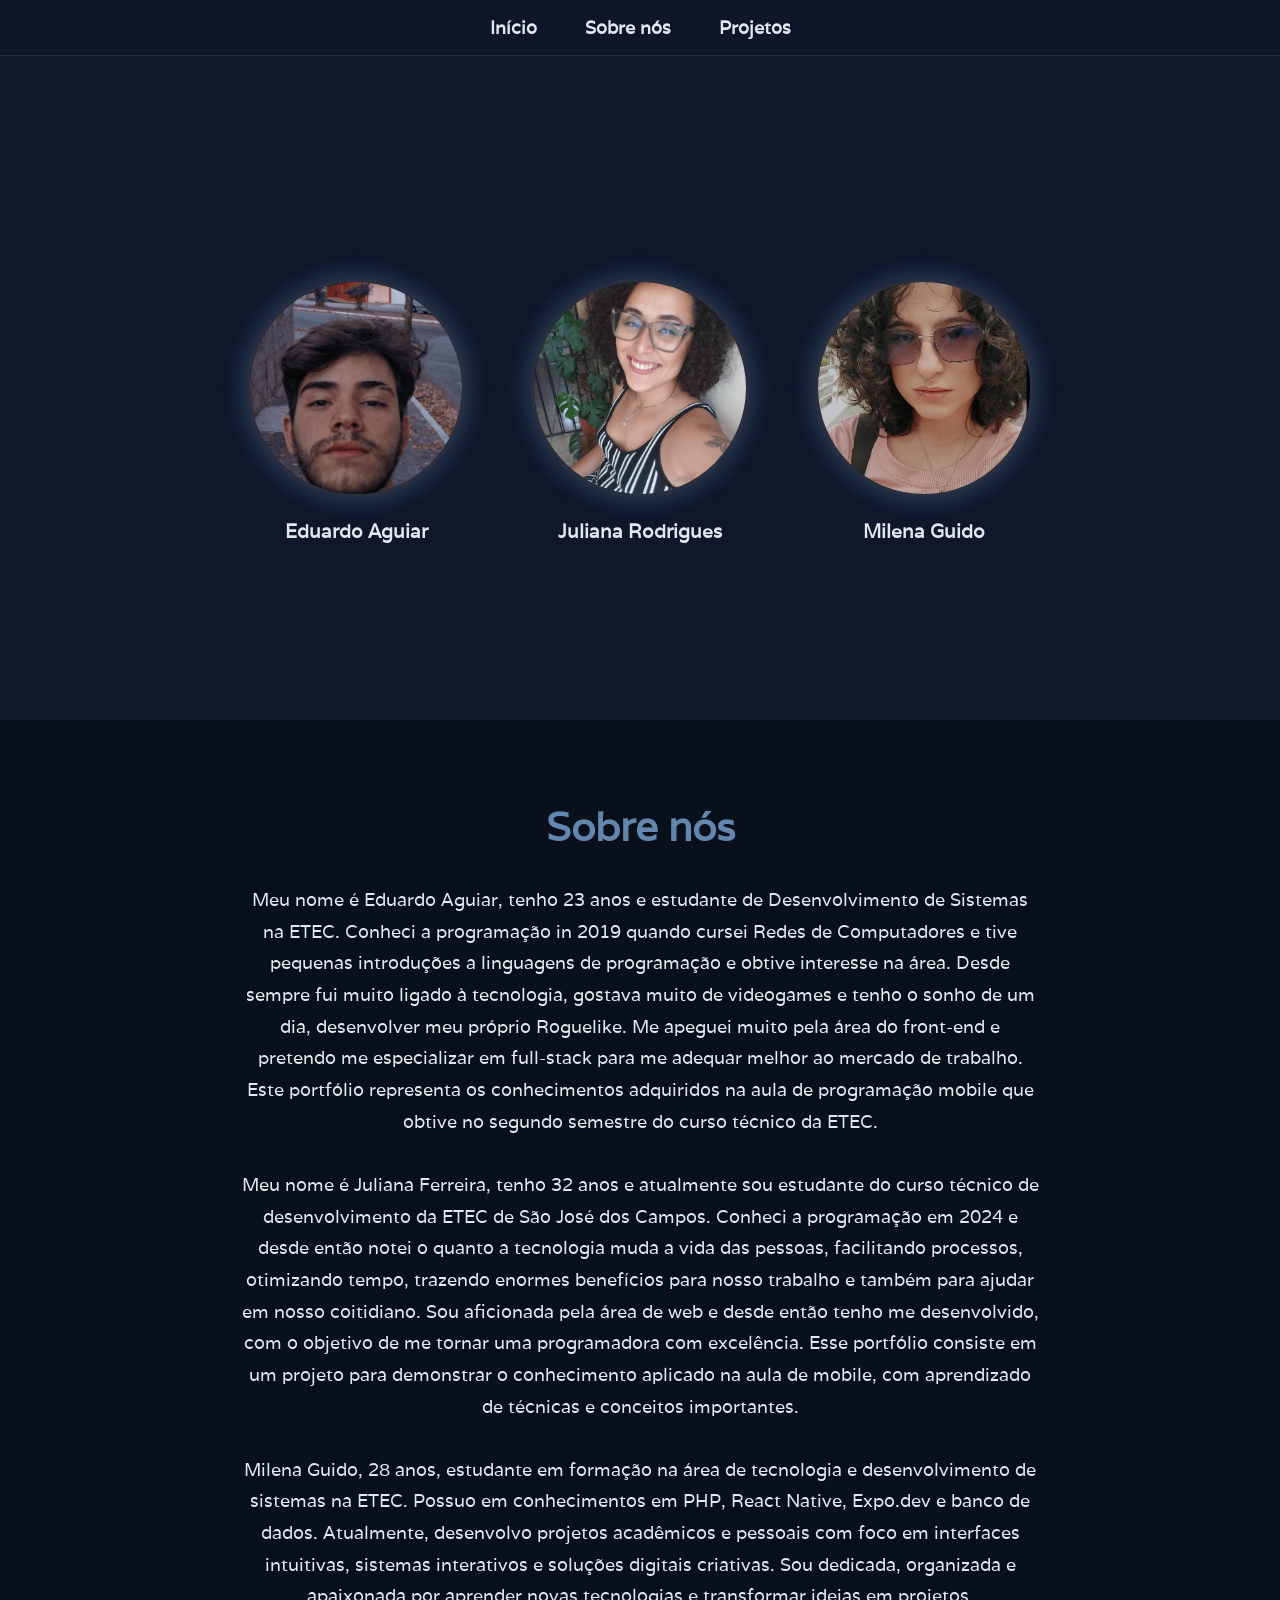
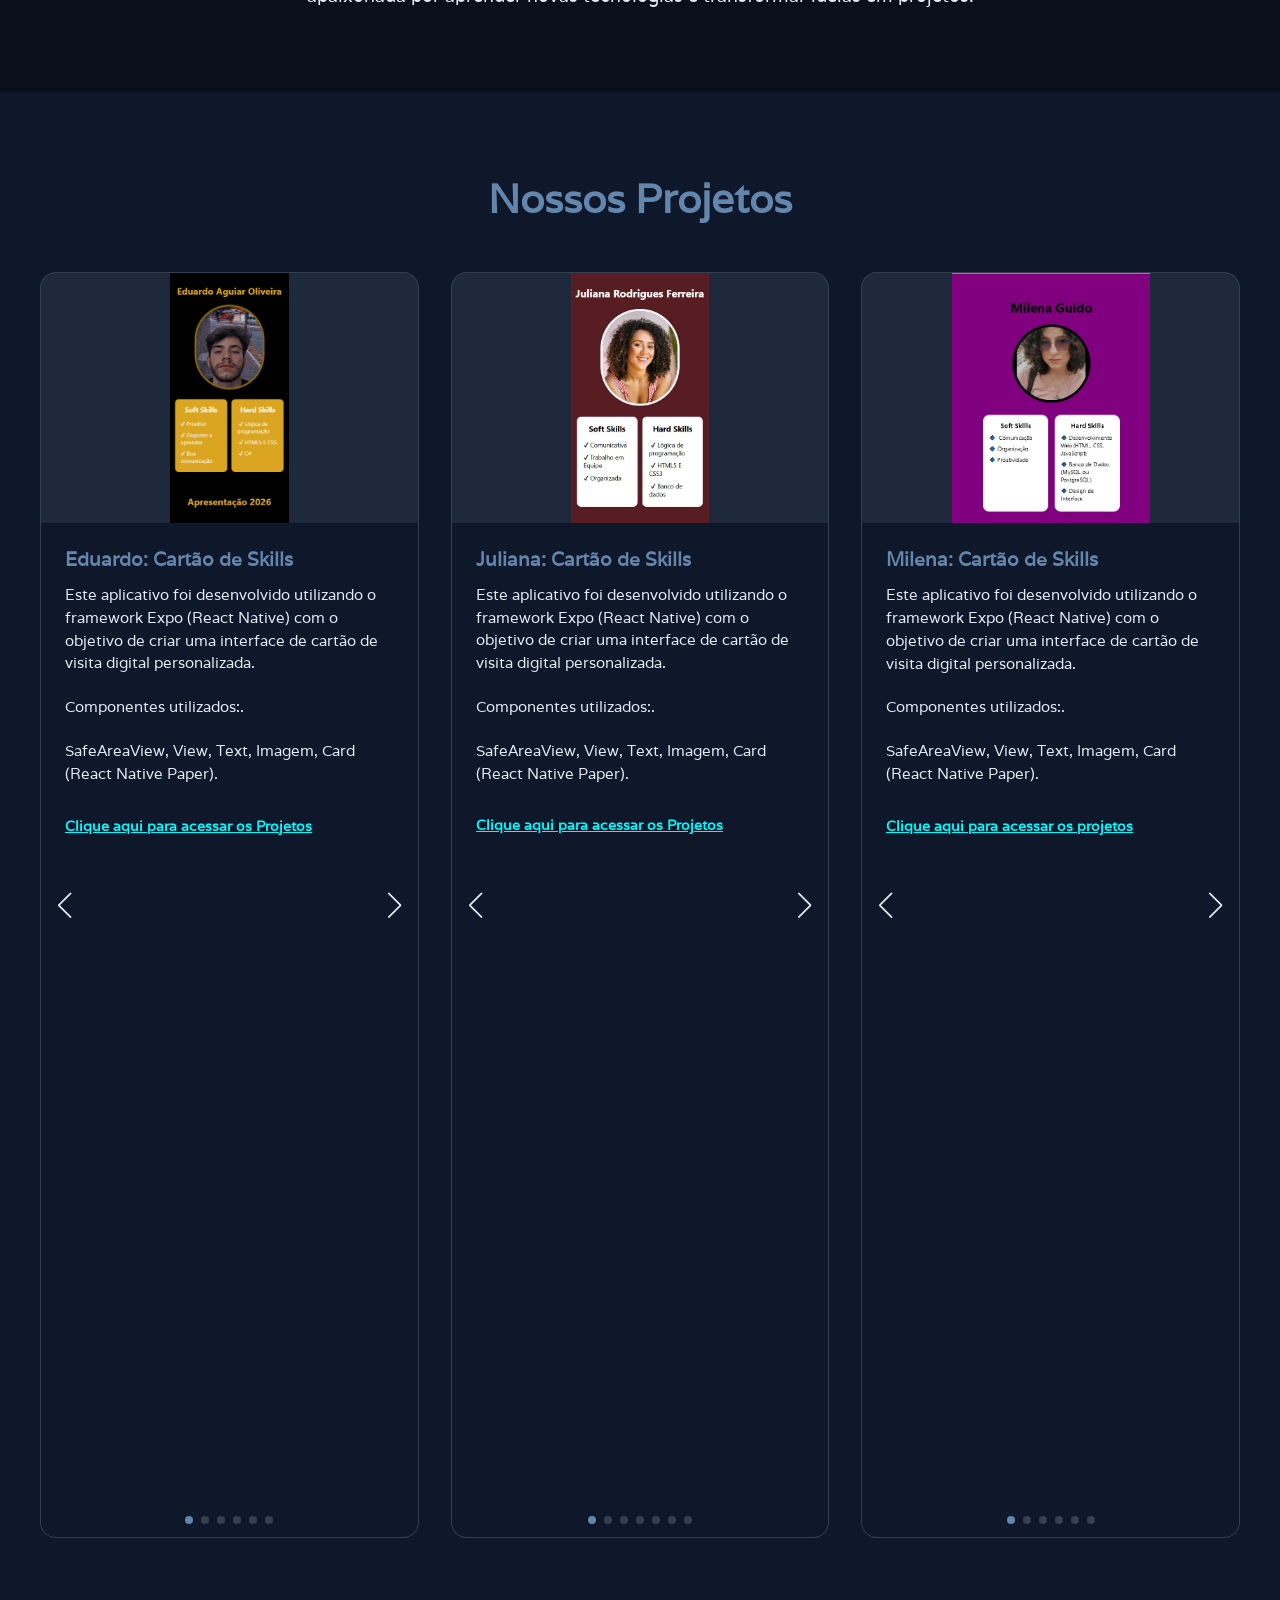
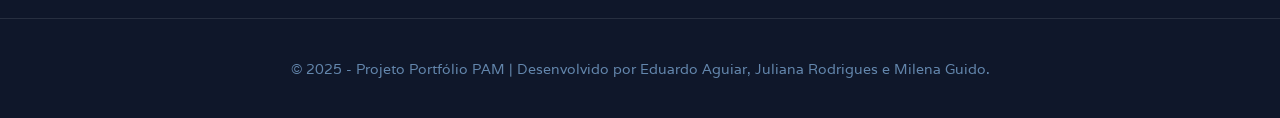
<file: index.html>
<!DOCTYPE html>
<html lang="pt-br">
<head>
    <meta charset="UTF-8">
    <meta name="viewport" content="width=device-width, initial-scale=1.0">
    <title>Portfólio PAM</title>
    <link rel="preconnect" href="https://fonts.googleapis.com">
    <link rel="preconnect" href="https://fonts.gstatic.com" crossorigin>
    <link href="https://fonts.googleapis.com/css2?family=Varela&display=swap" rel="stylesheet">
    <link rel="stylesheet" href="https://cdn.jsdelivr.net/npm/swiper@11/swiper-bundle.min.css" />
    <link rel="stylesheet" href="style.css">
</head>
<body>
    <nav class="navegacao">
        <ul class="menu">
            <li><a href="#inicio" class="menu-link">Início</a></li>
            <li><a href="#sobre" class="menu-link">Sobre nós</a></li>
            <li><a href="#projetos" class="menu-link">Projetos</a></li>
        </ul>
    </nav>

    <main id="inicio" class="cabecalho">
        <div class="perfil-item">
            <img src="Eduardo.jpeg" class="foto-perfil" alt="Eduardo Aguiar">
            <h3>Eduardo Aguiar</h3>
        </div>
        <div class="perfil-item">
            <img src="Juliana.jpg" class="foto-perfil" alt="Juliana Rodrigues">
            <h3>Juliana Rodrigues</h3>
        </div>
        <div class="perfil-item">
            <img src="Milena.jpg" class="foto-perfil" alt="Milena Guido">
            <h3>Milena Guido</h3>
        </div>
    </main>

    <section id="sobre" class="sobre">
        <h2 class="sobre-titulo">Sobre nós</h2>
        <div class="sobre-caixa">
            <p class="sobre-texto"> 
                Meu nome é Eduardo Aguiar, tenho 23 anos e estudante de Desenvolvimento de Sistemas na ETEC. Conheci a programação in 2019 quando cursei Redes de Computadores e tive pequenas introduções a linguagens de programação e obtive interesse na área. 
                Desde sempre fui muito ligado à tecnologia, gostava muito de videogames e tenho o sonho de um dia, desenvolver meu próprio Roguelike.
                Me apeguei muito pela área do front-end e pretendo me especializar em full-stack para me adequar melhor ao mercado de trabalho. Este portfólio representa os conhecimentos adquiridos na aula de programação mobile que obtive no segundo semestre do curso técnico da ETEC.<br><br>
                
                Meu nome é Juliana Ferreira, tenho 32 anos e atualmente sou estudante do curso técnico de desenvolvimento da ETEC de São José dos Campos.
Conheci a programação em 2024 e desde então notei o quanto a tecnologia muda a vida das pessoas, facilitando processos, otimizando tempo,
trazendo enormes benefícios para nosso trabalho e também para ajudar em nosso coitidiano. Sou aficionada pela área de web e desde então tenho 
me desenvolvido, com o objetivo de me tornar uma programadora com excelência. Esse portfólio consiste em um projeto para demonstrar o conhecimento
aplicado na aula de mobile, com aprendizado de técnicas e conceitos importantes.<br><br>

                Milena Guido, 28 anos, estudante em formação na área de tecnologia e desenvolvimento de sistemas na ETEC. Possuo em conhecimentos em PHP, React Native, Expo.dev e banco de dados. 
Atualmente, desenvolvo projetos acadêmicos e pessoais com foco em interfaces intuitivas, sistemas interativos e soluções digitais criativas. 
Sou dedicada, organizada e apaixonada por aprender novas tecnologias e transformar ideias em projetos.
        </div>
    </section>

    <section id="projetos" class="projetos">
        <h2 class="secao-titulo-central">Nossos Projetos</h2>
        <div class="projetos-caixa">
            
            <div class="cards">
                <div class="swiper mySwiper">
                    <div class="swiper-wrapper">
                        <div class="swiper-slide">
                            <img src="Skills_Du.png" class="projeto-img">
                            <div class="caixa-texto-projeto">
                                <h3 class="projetos-titulo-card">Eduardo: Cartão de Skills</h3>
                                <p class="projetos-texto">Este aplicativo foi desenvolvido utilizando o framework Expo (React Native) com o objetivo de criar uma interface de cartão de visita digital personalizada.</p>
                                <br>
                                <p class="projetos-texto">Componentes utilizados:.</p>
                                <br>
                                <p class="projetos-texto">SafeAreaView, View, Text, Imagem, Card (React Native Paper).</p>
                                 <br>
                                <a href="https://snack.expo.dev/@eduardo_aguiar/eduardo_skills" target="_blank" class="botao-link">
                                Clique aqui para acessar os Projetos</a>
                            </div>
                        </div>
                        <div class="swiper-slide">
                            <img src="rpg_vertDu.png" class="projeto-img">
                            <div class="caixa-texto-projeto">
                                <h3 class="projetos-titulo-card">Eduardo: Card de RPG</h3>
                                <p class="projetos-texto">Este projeto consistiu no desenvolvimento de uma interface de jogo de RPG (Role-Playing Game) utilizando Expo React Native. Foram usados dois layouts de carta um vertical e outro horizontal</p>
                                <br>
                                <p class="projetos-texto">Componentes utilizados:</p>
                                <br>
                                <p class="projetos-texto">TouchableOpacity, Image (via URI), SafeAreaView, View (Containers Específicos)+.</p>
                                <br>
                                <a href="https://snack.expo.dev/@eduardo_aguiar/gambit_vert" target="_blank" class="botao-link">
                                Clique aqui para acessar os Projetos</a>
                            </div>
                        </div>
                        <div class="swiper-slide">
                            <img src="Filmes_Du.png" class="projeto-img">
                            <div class="caixa-texto-projeto">
                                <h3 class="projetos-titulo-card">Eduardo: Filmes</h3>
                                <p class="projetos-texto">Este aplicativo foi desenvolvido para funcionar como um guia interativo de filmes. O foco principal do projeto foi a implementação de um sistema de navegação customizado e o uso de estados para alternar entre a galeria de filmes e a tela de detalhes individuais.</p>
                                <br>
                                <p class="projetos-texto">Componentes utilizados:</p>
                                <br>
                                <p class="projetos-texto">StyleSheet, Text, View, TouchableOpacity, Image, ScrollView.</p>
                                <br>
                                <a href="https://snack.expo.dev/@eduardo_aguiar/mcu-filmes" target="_blank" class="botao-link">
                                Clique aqui para acessar os Projetos</a>
                            </div>
                        </div>
                        <div class="swiper-slide">
                            <img src="Calc_Du.png" class="projeto-img">
                            <div class="caixa-texto-projeto">
                                <h3 class="projetos-titulo-card">Eduardo: Calculadora</h3>
                                <p class="projetos-texto">Este aplicativo foi desenvolvido com o objetivo de criar uma ferramenta utilitária funcional, focada na manipulação de dados numéricos e na entrega de uma interface de usuário (UI)</p>
                                <br>
                                <p class="projetos-texto">Componentes utilizados:</p>
                                <br>
                                <p class="projetos-texto">TextInput, TouchableOpacity, ViewText, Stylesheet</p>
                                <br>
                               <a href="https://snack.expo.dev/@eduardo_aguiar/calculadora" target="_blank" class="botao-link">
                                Clique aqui para acessar os Projetos</a>
                            </div>
                        </div>
                        <div class="swiper-slide">
                            <img src="COPADU.jpg.png" class="projeto-img">
                            <div class="caixa-texto-projeto">
                                <h3 class="projetos-titulo-card">Eduardo: FlatList</h3>
                                <p class="projetos-texto">O aplicativo é uma interface mobile focada na visualização organizada de seleções participantes da Copa do Mundo de 2026. O objetivo é oferecer ao usuário uma experiência de navegação fluida para consultar dados específicos de cada equipe de forma rápida e intuitiva.
                                </p>
                                <br>
                                <p class="projetos-texto">Componentes utilizados:</p>
                                <br>
                                <p class="projetos-texto">Flatlist, Modal, touchable opacity, image e text.</p>
                                 <br>
                                 <a href="https://snack.expo.dev/@eduardo_aguiar/copa-do-mundo" target="_blank" class="botao-link">
                                Clique aqui para acessar os Projetos</a>
                            </div>
                        </div>
                        <div class="swiper-slide">
                            <img src="MODALdu.jpg" class="projeto-img">
                            <div class="caixa-texto-projeto">
                                <h3 class="projetos-titulo-card">Eduardo: FlatList com Modal</h3>
                                <p class="projetos-texto">Este aplicativo é uma solução móvel para a gestão e visualização de um catálogo de produtos de beleza. O foco principal é a usabilidade, permitindo que o usuário encontre rapidamente itens específicos e acesse informações detalhadas de forma organizada.</p>
                                <br>
                                <p class="projetos-texto">Componentes utilizados:</p>
                                <br>
                                <p class="projetos-texto">Flatlist, Input, Modal useStat</p>
                                 <br>
                                 <a href="https://snack.expo.dev/@eduardo_aguiar/flatlist-modal-shield" target="_blank" class="botao-link">
                                Clique aqui para acessar os Projetos</a>
                            </div>
                        </div>
                          </div>
                        <div class="swiper-slide">
                            <img src="TemplateDu.jpg" class="projeto-img">
                            <div class="caixa-texto-projeto">
                                <h3 class="projetos-titulo-card">Eduardo: Paginação com template</h3>
                                <p class="projetos-texto">O aplicativo DarkComics foi desenvolvido como uma plataforma de acervo de HQs como guia de leitura, dedicada a ajudar novos leitores a entenderem e seguir com suas leituras.
                                </p>
                                <br>
                                <p class="projetos-texto">Componentes utilizados:</p>
                                <br>
                                <p class="projetos-texto">NavigationContainer, createBottomTabNavigator</p>
                                 <br>
                                 <a href="https://snack.expo.dev/@eduardo_aguiar/eduardo-template" target="_blank" class="botao-link">
                                Clique aqui para acessar os Projetos</a>
                            </div>
                    </div>
                    <div class="swiper-pagination"></div>
                    <div class="swiper-button-next"></div>
                    <div class="swiper-button-prev"></div>
                </div>
            </div>

            <div class="cards">
                <div class="swiper mySwiper">
                    <div class="swiper-wrapper">
                        <div class="swiper-slide">
                            <img src="Card_Ju.jpg" class="projeto-img">
                            <div class="caixa-texto-projeto">
                                <h3 class="projetos-titulo-card">Juliana: Cartão de Skills</h3>
                                <p class="projetos-texto">Este aplicativo foi desenvolvido utilizando o framework Expo (React Native) com o objetivo de criar uma interface de cartão de visita digital personalizada.</p>
                                <br>
                                <p class="projetos-texto">Componentes utilizados:.</p>
                                <br>
                                <p class="projetos-texto">SafeAreaView, View, Text, Imagem, Card (React Native Paper).</p>
                                <br>
                                <a href="https://snack.expo.dev/@19041993/julianaferreira93" target="_blank" class="botao-link">
                                Clique aqui para acessar os Projetos</a>
                            </div>
                        </div>
                        <div class="swiper-slide">
                            <img src="rpg_Ju.jpg" class="projeto-img">
                            <div class="caixa-texto-projeto">
                                <h3 class="projetos-titulo-card">Juliana: Card de RPG</h3>
                               <p class="projetos-texto">Este projeto consistiu no desenvolvimento de uma interface de jogo de RPG (Role-Playing Game) utilizando Expo React Native. Foram usados dois layouts de carta um vertical e outro horizontal</p>
                                <br>
                                <p class="projetos-texto">Componentes utilizados:</p>
                                <br>
                                <p class="projetos-texto">TouchableOpacity, Image (via URI), SafeAreaView, View (Containers Específicos)+.</p>
                                 <br>
                                 <a href="https://snack.expo.dev/@19041993/rpg_vertical" target="_blank" class="botao-link">
                                Clique aqui para acessar os Projetos</a>
                            </div>
                        </div>
                        <div class="swiper-slide">
                            <img src="Filmes_Ju.jpg" class="projeto-img">
                            <div class="caixa-texto-projeto">
                                <h3 class="projetos-titulo-card">Juliana: Filmes</h3>
                                <p class="projetos-texto">Este aplicativo foi desenvolvido para funcionar como um guia interativo de filmes. O foco principal do projeto foi a implementação de um system de navegação customizado e o uso de estados para alternar entre a galeria de filmes e a tela de detalhes individuais.</p>
                                <br>
                                <p class="projetos-texto">Componentes utilizados:</p>
                                <br>
                                <p class="projetos-texto">StyleSheet, Text, View, TouchableOpacity, Image, ScrollView.</p>
                                 <br>
                                 <a href="https://snack.expo.dev/@19041993/harry-potter" target="_blank" class="botao-link">
                                Clique aqui para acessar os Projetos</a>
                            </div>
                        </div>
                        <div class="swiper-slide">
                            <img src="Calc_Ju.png" class="projeto-img">
                            <div class="caixa-texto-projeto">
                                <h3 class="projetos-titulo-card">Juliana: Calculadora</h3>
                                <p class="projetos-texto">Este aplicativo foi desenvolvido com o objetivo de criar uma ferramenta utilitária funcional, focada na manipulação de dados numéricos e na entrega de uma interface de usuário (UI)</p>
                                <br>
                                <p class="projetos-texto">Componentes utilizados:</p>
                                <br>
                                <p class="projetos-texto">TextInput, TouchableOpacity, ViewText, Stylesheet</p>
                                 <br>
                                 <a href="https://snack.expo.dev/@19041993/calculadora" target="_blank" class="botao-link">
                                Clique aqui para acessar os Projetos</a>
                            </div>
                        </div>
                        <div class="swiper-slide">
                            <img src="SJCFLIX.jpg" class="projeto-img">
                            <div class="caixa-texto-projeto">
                                <h3 class="projetos-titulo-card">Juliana: Paginação com template</h3>
                                <p class="projetos-texto">O aplicativo SJCFLIX foi desenvolvido como uma plataforma de guia turístico e cultural, dedicada a explorar as opções de parques, gastronomia e eventos. O objetivo é proporcionar uma experiência de navegação organizada e intuitiva para que o usuário encontre rapidamente informações sobre lazer e entretenimento.
                                </p>
                                <br>
                                <p class="projetos-texto">Componentes utilizados:</p>
                                <br>
                                <p class="projetos-texto">NavigationContainer, createBottomTabNavigator</p>
                                 <br>
                                 <a href="https://snack.expo.dev/@19041993/juliana-paginacao-com-template" target="_blank" class="botao-link">
                                Clique aqui para acessar os Projetos</a>
                            </div>
                        </div>
                        <div class="swiper-slide">
                            <img src="MODALJU.jpg" class="projeto-img">
                            <div class="caixa-texto-projeto">
                                <h3 class="projetos-titulo-card">Juliana: FlatList com Modal</h3>
                                <p class="projetos-texto">Este aplicativo é uma solução móvel para a gestão e visualização de um catálogo de produtos de beleza. O foco principal é a usabilidade, permitindo que o usuário encontre rapidamente itens específicos e acesse informações detalhadas de forma organizada.</p>
                                <br>
                                <p class="projetos-texto">Componentes utilizados:</p>
                                <br>
                                <p class="projetos-texto">Flatlist, Input, Modal useStat</p>
                                 <br>
                                 <a href="https://snack.expo.dev/@19041993/juliana-flatlist-com-modal" target="_blank" class="botao-link">
                                Clique aqui para acessar os Projetos</a>
                            </div>
                        </div>
                         <div class="swiper-slide">
                            <img src="COPAJU.jpg" class="projeto-img">
                            <div class="caixa-texto-projeto">
                                <h3 class="projetos-titulo-card">Juliana: FlatList</h3>
                                <p class="projetos-texto">O aplicativo é uma interface mobile focada na visualização organizada de seleções participantes da Copa do Mundo de 2026. O objetivo é oferecer ao usuário uma experiência de navegação fluida para consultar dados específicos de cada equipe de forma rápida e intuitiva.
                                </p>
                                <br>
                                <p class="projetos-texto">Componentes utilizados:</p>
                                <br>
                                <p class="projetos-texto">Flatlist, Modal, touchable opacity, image e text.</p>
                                 <br>
                                 <a href="https://snack.expo.dev/@19041993/juliana-flatlist-copa" target="_blank" class="botao-link">
                                Clique aqui para acessar os Projetos</a>
                            </div>
                        </div>
                    </div>
                    
                    <div class="swiper-pagination"></div>
                    <div class="swiper-button-next"></div>
                    <div class="swiper-button-prev"></div>
                </div>
            </div>

            <div class="cards">
                <div class="swiper mySwiper">
                    <div class="swiper-wrapper">
                        <div class="swiper-slide">
                            <img src="Milena_Skills.jpeg" class="projeto-img">
                            <div class="caixa-texto-projeto">
                                <h3 class="projetos-titulo-card">Milena: Cartão de Skills</h3>
                                 <p class="projetos-texto">Este aplicativo foi desenvolvido utilizando o framework Expo (React Native) com o objetivo de criar uma interface de cartão de visita digital personalizada.</p>
                                <br>
                                <p class="projetos-texto">Componentes utilizados:.</p>
                                <br>
                                <p class="projetos-texto">SafeAreaView, View, Text, Imagem, Card (React Native Paper).</p>
                                <br>
                                <a href="https://snack.expo.dev/@mirenarena/atividade-1-" target="_blank" class="botao-link">
                                 Clique aqui para acessar os projetos</a>
                            </div>
                        </div>
                        <div class="swiper-slide">
                            <img src="rpg_Milena.jpg" class="projeto-img">
                            <div class="caixa-texto-projeto">
                                <h3 class="projetos-titulo-card">Milena: Card de RPG</h3>
                                <p class="projetos-texto">Este projeto consistiu no desenvolvimento de uma interface de jogo de RPG (Role-Playing Game) utilizando Expo React Native. Foram usados dois layouts de carta um vertical e outro horizontal</p>
                                <br>
                                <p class="projetos-texto">Componentes utilizados:</p>
                                <br>
                                <p class="projetos-texto">TouchableOpacity, Image (via URI), SafeAreaView, View (Containers Específicos)+.</p>
                                <a href="https://snack.expo.dev/@mirenarena/card-et" target="_blank" class="botao-link">
                                    Clique aqui para acessar os Projetos</a>
                            </div>
                        </div>
                        <div class="swiper-slide">
                            <img src="Filmes_Milena.jpeg" class="projeto-img">
                            <div class="caixa-texto-projeto">
                                <h3 class="projetos-titulo-card">Milena: Filmes</h3>
                                <p class="projetos-texto">Este aplicativo foi desenvolvido para funcionar como um guia interativo de filmes. O foco principal do projeto foi a implementação de um sistema de navegação customizado e o uso de estados para alternar entre a galeria de filmes e a tela de detalhes individuais.</p>
                                <br>
                                <p class="projetos-texto">Componentes utilizados:</p>
                                <br>
                                <p class="projetos-texto">StyleSheet, Text, View, TouchableOpacity, Image, ScrollView.</p>
                                <a href="https://snack.expo.dev/@mirenarena/catalogo-de-filme" target="_blank" class="botao-link">
                                    Clique aqui para acessar os Projetos</a>
                            </div>
                        </div>
                        <div class="swiper-slide">
                            <img src="Card_Milena.jpg" class="projeto-img">
                            <div class="caixa-texto-projeto">
                                <h3 class="projetos-titulo-card">Milena: Calculadora</h3>
                                <p class="projetos-texto">Este aplicativo foi desenvolvido com o objetivo de criar uma ferramenta utilitária funcional, focada na manipulação de dados numéricos e na entrega de uma interface de usuário (UI)</p>
                                <br>
                                <p class="projetos-texto">Componentes utilizados:</p>
                                <br>
                                <p class="projetos-texto">TextInput, TouchableOpacity, ViewText, Stylesheet</p>
                                <a href="https://snack.expo.dev/@mirenarena/calculadora" target="_blank" class="botao-link">
                                    Clique aqui para acessar os Projetos</a>
                            </div>
                        </div>
                        <div class="swiper-slide">
                            <img src="COPAMI.jpg" class="projeto-img">
                            <div class="caixa-texto-projeto">
                                <h3 class="projetos-titulo-card">Milena: FlatList</h3>
                                <p class="projetos-texto">O aplicativo é uma interface mobile focada na visualização organizada de seleções participantes da Copa do Mundo de 2026. O objetivo é oferecer ao usuário uma experiência de navegação fluida para consultar dados específicos de cada equipe de forma rápida e intuitiva.
                                </p>
                                <br>
                                <p class="projetos-texto">Componentes utilizados:</p>
                                <br>
                                <p class="projetos-texto">Flatlist, Modal, touchable opacity, image e text.</p>
                                 <br>
                                 <a href="https://snack.expo.dev/@mirenarena/flatlist-copa-do-mundo-" target="_blank" class="botao-link">
                                Clique aqui para acessar os Projetos</a>
                            </div>
                        </div>
                        <div class="swiper-slide">
                            <img src="MODALMI.jpg" class="projeto-img">
                            <div class="caixa-texto-projeto">
                                <h3 class="projetos-titulo-card">Milena: FlatList com Modal</h3>
                                <p class="projetos-texto">Este aplicativo é uma solução móvel para a gestão e visualização de um catálogo de produtos de beleza. O foco principal é a usabilidade, permitindo que o usuário encontre rapidamente itens específicos e acesse informações detalhadas de forma organizada.
                                </p>
                                <br>
                                <p class="projetos-texto">Componentes utilizados:</p>
                                <br>
                                <p class="projetos-texto">Flatlist, Input, Modal useStat.</p>
                                 <br>
                                 <a href="https://snack.expo.dev/@mirenarena/template_navegacao" target="_blank" class="botao-link">
                                Clique aqui para acessar os Projetos</a>
                            </div>
                        </div>
                    </div>
                    <div class="swiper-pagination"></div>
                    <div class="swiper-button-next"></div>
                    <div class="swiper-button-prev"></div>
                </div>
            </div>

        </div>
    </section>

    <footer>© 2025 - Projeto Portfólio PAM | Desenvolvido por Eduardo Aguiar, Juliana Rodrigues e Milena Guido.</footer>

    <script src="https://cdn.jsdelivr.net/npm/swiper@11/swiper-bundle.min.js"></script>
    <script>
        // Inicializa todos os carrosséis da página
        var swiper = new Swiper(".mySwiper", {
            loop: true,
            // Garante que o clique funcione mesmo com o arraste
            preventClicks: false,
            preventClicksPropagation: false,
            
            pagination: {
                el: ".swiper-pagination",
                clickable: true,
            },
            navigation: {
                nextEl: ".swiper-button-next",
                prevEl: ".swiper-button-prev",
            },
        });
    </script>
</body>
</html>
</file>
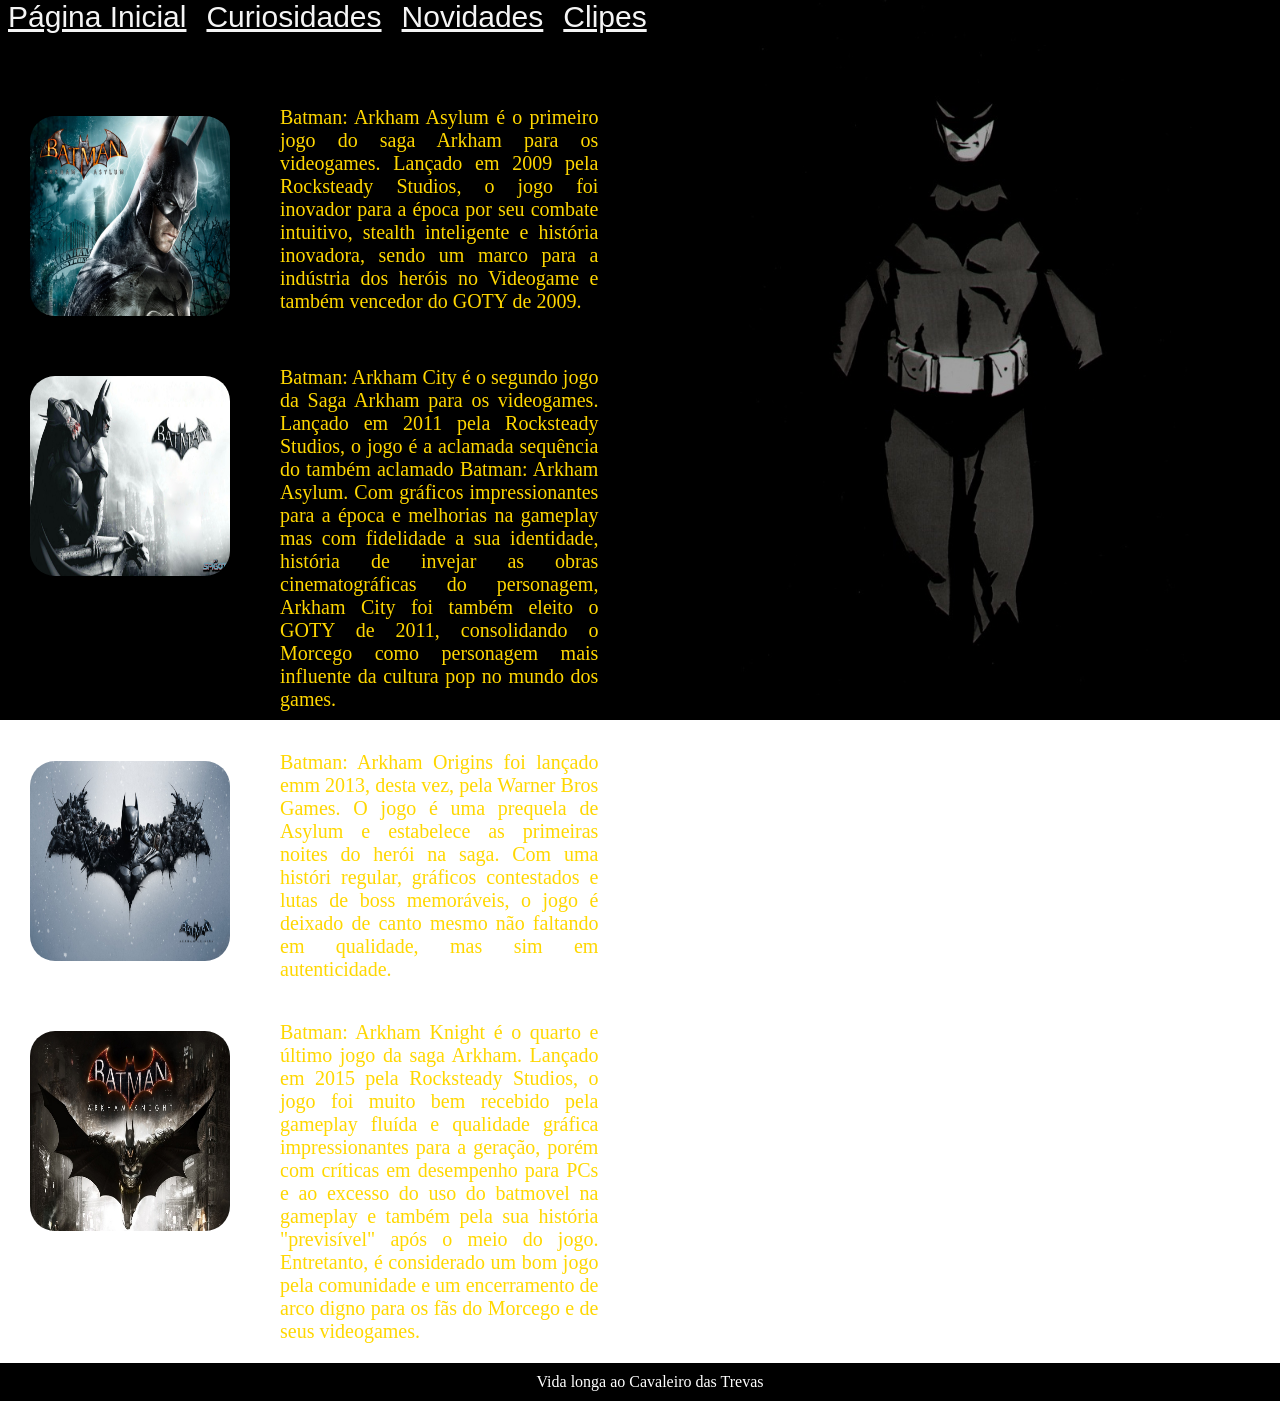
<file: src/index.html>
<!DOCTYPE html>
<html lang="en">
<head>
    <meta charset="UTF-8">
    <meta name="viewport" content="width=device-width, initial-scale=1.0">
    <title>Batman: Arkham</title>
<style>
body{
    background-image: url(fundo1.png);
        margin: 0;
            padding: 0;
                background-size: cover;
                    background-attachment: fixed;
                        background-repeat: no-repeat;
                            background-size: 100%;
}

ul{
    list-style-type: none;
        margin: 0px;
            padding: 0px;
}

li{
    display: inline;
}

a {
    padding: 8px;
        text-decoration: underline;
            font-family: sans-serif;
}

li a{
    background-color: black;
}

a:link{
    color: whitesmoke;
        font-size: 30px;
            font-family: sans-serif;
}

a:visited{
    color: purple;
}

a:hover{
    color: aqua;
}

a:active{
    color: yellow;
}

img{
    float: left;
        padding: 30px;
            width: 200px;
                height: 200px;
                    border-radius: 55px;
                        cursor: pointer;
}

texto{
    float: left;
        text-align: justify;
             font-size: 20px;
                padding: 20px;
                    color: gold;
                        width: 28%;
                            box-sizing: border-box;
                                display: block;
}

footer{
     bottom:0;
        width:100%;
	        text-align: center;
	            background-color: black;
	                color: white;
	                    padding:10px;
                            clear: both;
}
</style>
</head>
<body>
    
<ul>
  <li><a href="#">Página Inicial</a></li>
    <li><a href="#">Curiosidades</a></li>
      <li><a href="#">Novidades</a></li>
        <li><a href="#">Clipes</a></li>
</ul>
<br><br>

<p>
    <img src="asylum.png">
</p>

<texto>
    Batman: Arkham Asylum é o primeiro jogo do saga Arkham para os videogames. Lançado em 2009 pela Rocksteady Studios, o jogo foi inovador para a época por seu combate intuitivo, stealth inteligente e história inovadora, sendo um marco para a indústria dos heróis no Videogame e também vencedor do GOTY de 2009.</texto>

<p>
    <img src="city.png" style="clear: both;">
</p>

<texto>
    Batman: Arkham City é o segundo jogo da Saga Arkham para os videogames. Lançado em 2011 pela Rocksteady Studios, o jogo é a aclamada sequência do também aclamado Batman: Arkham Asylum. Com gráficos impressionantes para a época e melhorias na gameplay mas com fidelidade a sua identidade, história de invejar as obras cinematográficas do personagem, Arkham City foi também eleito o GOTY de 2011, consolidando o Morcego como personagem mais influente da cultura pop no mundo dos games.
</texto>

<p>
    <img src="origins.png" style="clear: both;">
</p>

<texto>
    Batman: Arkham Origins foi lançado emm 2013, desta vez, pela Warner Bros Games. O jogo é uma prequela de Asylum e estabelece as primeiras noites do herói na saga. Com uma históri regular, gráficos contestados e lutas de boss memoráveis, o jogo é deixado de canto mesmo não faltando em qualidade, mas sim em autenticidade. 
</texto>

<p>
    <img src="knight.png" style="clear: both;">
</p>

<texto>
    Batman: Arkham Knight é o quarto e último jogo da saga Arkham. Lançado em 2015 pela Rocksteady Studios, o jogo foi muito bem recebido pela gameplay fluída e qualidade gráfica impressionantes para a geração, porém com críticas em desempenho para PCs e ao excesso do uso do batmovel na gameplay e também pela sua história "previsível" após o meio do jogo. Entretanto, é considerado um bom jogo pela comunidade e um encerramento de arco digno para os fãs do Morcego e de seus videogames.
</texto>

<footer>
    Vida longa ao Cavaleiro das Trevas
</footer>
</body>
</html>
</file>
<file: style.css>
/* Mantenha seu código anterior (*, html, :root, body, navegacao) igual */

* {
    margin: 0;
    padding: 0;
    box-sizing: border-box;
    font-family: 'Varela', sans-serif;
}

html {
    scroll-behavior: smooth;
}

:root {
    --primaria: #112e4a;
    --secundaria: #6386ac;
    --escuro: #0f172a;
    --maisEscuro: #0a0f1c;
    --claro: #e2e8f0;
    --vidro: rgba(255, 255, 255, 0.1);
}

body {
    background-color: var(--escuro);
    color: var(--claro);
}

/* NAVEGAÇÃO */
.navegacao {
    position: fixed;
    background: rgba(15, 23, 42, 0.95);
    width: 100%;
    z-index: 1000;
    padding: 1rem;
    border-bottom: 1px solid var(--vidro);
}

.menu {
    display: flex;
    justify-content: center;
    list-style: none;
    gap: 3rem;
}

.menu-link {
    text-decoration: none;
    color: var(--claro);
    font-weight: 800;
    position: relative;
    padding: 0.5rem 0;
    font-size: 1.1rem;
}

.menu-link:hover {
    color: var(--secundaria);
}

/* CABEÇALHO */
.cabecalho {
    display: flex;
    justify-content: center;
    align-items: center;
    gap: 4rem;
    min-height: 80vh;
    padding-top: 100px;
    text-align: center;
    flex-wrap: wrap;
}

.foto-perfil {
    width: 220px;
    height: 220px;
    box-shadow: 0px 0px 20px 5px rgba(99, 134, 172, 0.3);
    border-radius: 50%;
    border: 4px solid var(--vidro);
    object-fit: cover;
    margin-bottom: 1rem;
}

/* SOBRE */
.sobre {
    padding: 5rem 2rem;
    background-color: var(--maisEscuro);
}

.sobre-titulo {
    font-size: 2.5rem;
    color: var(--secundaria);
    text-align: center;
    margin-bottom: 2rem;
}

.sobre-caixa {
    max-width: 800px;
    margin: 0 auto;
    text-align: center;
}

.sobre-texto {
    line-height: 1.8;
    font-size: 1.1rem;
}

/* SEÇÃO PROJETOS */
.projetos {
    padding: 5rem 2rem;
}

.botao-link {
    color: #00fbff; /* Uma cor que destaque no seu fundo escuro */
    text-decoration: underline; /* Deixa o sublinhado para parecer um link */
    font-weight: bold;
    font-size: 14px;
    display: inline-block;
    margin-top: 10px;
}

.botao-link:hover {
    color: #ffffff; /* Muda de cor ao passar o mouse */
}

.secao-titulo-central {
    text-align: center;
    font-size: 2.5rem;
    margin-bottom: 3rem;
    color: var(--secundaria);
}

.projetos-caixa {
    display: grid;
    grid-template-columns: repeat(auto-fit, minmax(320px, 1fr));
    gap: 2rem;
    max-width: 1200px;
    margin: 0 auto;
}

/* CARD COM SWIPER - AJUSTADO */
.cards {
    background: #1e293b;
    border-radius: 16px;
    border: 1px solid var(--vidro);
    overflow: hidden;
    transition: transform 0.3s ease;
    display: flex;
    flex-direction: column;
    height: 100%; /* Garante que todos os cards da grid tenham a mesma altura */
}

.cards:hover {
    transform: translateY(-8px);
}

/* IMAGEM DO PROJETO - ADAPTADA */
.projeto-img {
    height: 250px; /* Altura fixa para manter o padrão no carrossel */
    width: 100%;
    object-fit: contain; /* Preenche o espaço sem distorcer a imagem */
    object-position: center; 
    display: block;
    pointer-events: none;
}

/* CAIXA DE TEXTO - AJUSTADA */
.caixa-texto-projeto {
    padding: 1.5rem;
    background: #0f172a;
    flex-grow: 1; /* Faz a caixa de texto preencher o fundo do card igualmente */
}

.projetos-titulo-card {
    color: var(--secundaria);
    font-size: 1.2rem;
    margin-bottom: 0.8rem;
}

.projetos-texto {
    color: var(--claro);
    font-size: 0.95rem;
    line-height: 1.5;
}

/* AJUSTE ESTRUTURAL DO SWIPER */
.swiper-slide {
    height: auto; /* Permite que o slide se ajuste ao conteúdo */
    display: flex;
    flex-direction: column;
}

.mySwiper {
    width: 100%;
    height: 100%;
}

/* CUSTOMIZAÇÃO SWIPER */
.swiper-button-next, .swiper-button-prev {
    color: var(--claro) !important;
    transform: scale(0.6);
}

.swiper-pagination-bullet {
    background: var(--claro) !important;
}

.swiper-pagination-bullet-active {
    background: var(--secundaria) !important;
}

/* FOOTER */
footer {
    padding: 2.5rem;
    text-align: center;
    border-top: 1px solid var(--vidro);
    color: var(--secundaria);
    font-size: 0.9rem;
}
</file>
